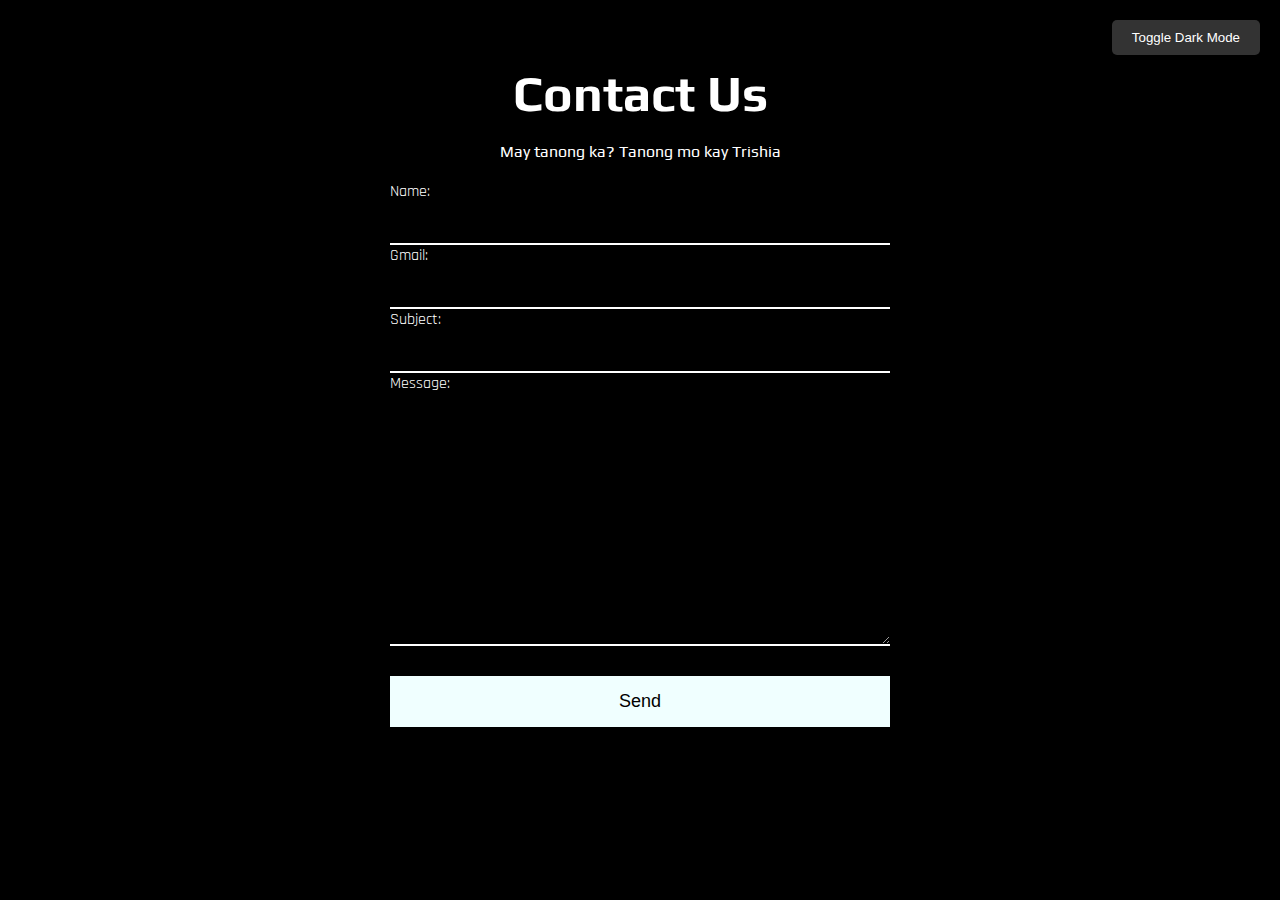
<file: contact.html>
<!DOCTYPE html>
<html lang="en">
    <head>
        <meta charset="UTF-8">
        <meta http-equiv="X-UA-Compatible" content="IE Edge">
        <meta name="viewport" content="width=device-width, initial-scale=1.0">
        <title>Contact</title>
        <link rel="preconnect" href="https://fonts.googleapis.com">
        <link rel="preconnect" href="https://fonts.gstatic.com" crossorigin>
        <link href="https://fonts.googleapis.com/css2?family=Arsenal&family=Play&family=Rajdhani:wght@400;500&family=Varela+Round&display=swap" rel="stylesheet">
        <link rel="stylesheet" href="contact.css">
    </head>
    <body>
        <!--button for the lights-->
        <button id="mode-toggle" class="mode-toggle">Toggle Dark Mode</button>
        <div class="container">
            <h1> Contact Us </h1>
            <p> May tanong ka? Tanong mo kay Trishia </p>
            <form action="mail.php" method="post">
                <label for="name">Name: </label>
                <input type="text" name="name" id="name" required>

                <label for="gmail">Gmail: </label>
                <input type="text" name="gmail" id="gmail" required>

                <label for="subject">Subject: </label>
                <input type="text" name="subject" id="subject" required>

                <label for="message">Message: </label>
                <textarea name="message" cols="30" rows="10" required></textarea>
                <input type="submit" value="Send" a href="contend.html">
            </form>
        </div>
        <!--script for lights-->
        <script>
            const toggleButton = document.getElementById('mode-toggle');
            const body = document.body;

            toggleButton.addEventListener('click', () => {
                body.classList.toggle('light-mode');

                // Change button text based on mode
                if (body.classList.contains('light-mode')) {
                    toggleButton.textContent = 'Dark Mode';
                } else {
                    toggleButton.textContent = 'Light Mode';
                }
            });
        </script>
    </body>
</html>
</file>
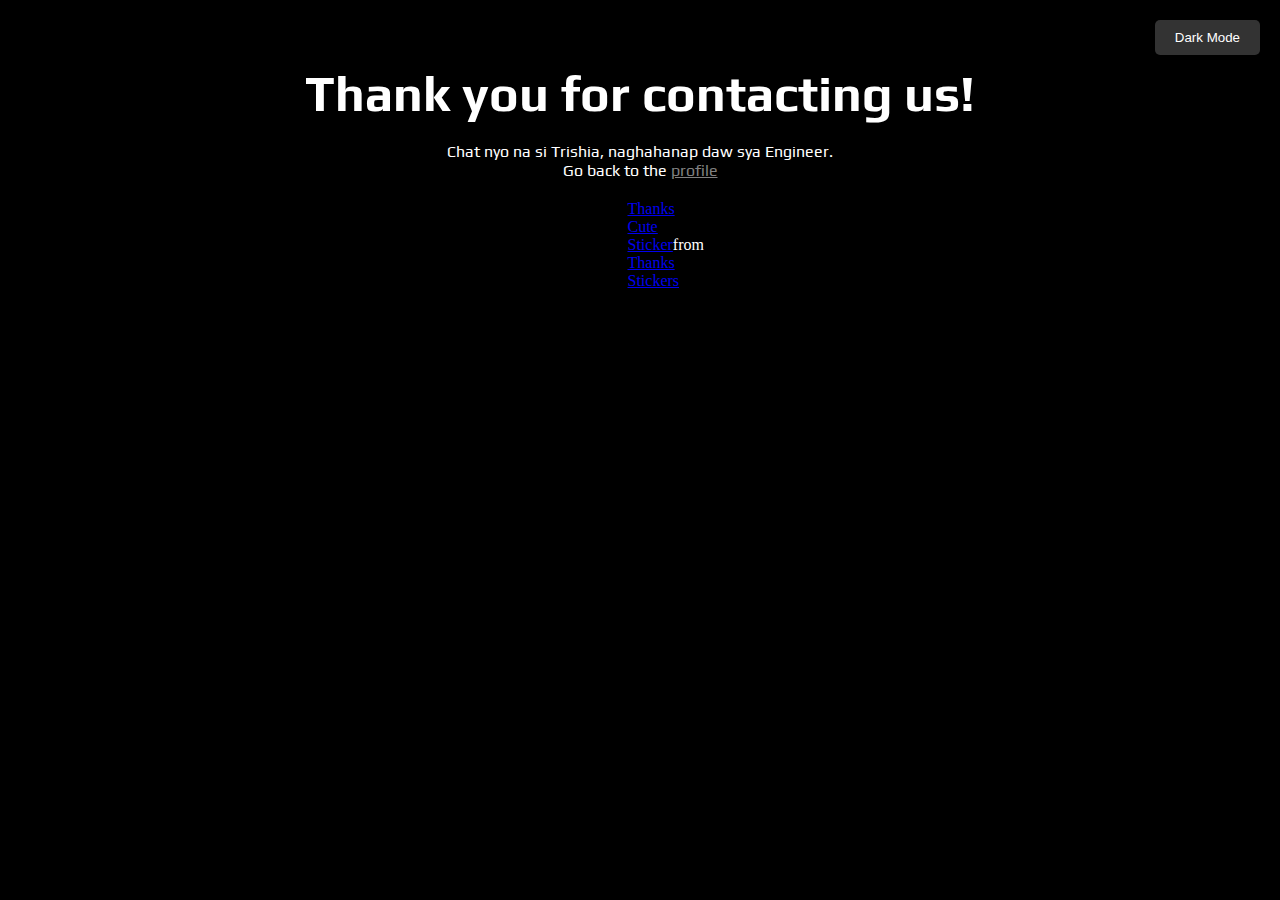
<file: contend.html>
<!DOCTYPE html>
<html lang="en">
    <head>
        <meta charset="UTF-8">
        <meta http-equiv="X-UA-Compatible" content="IE Edge">
        <meta name="viewport" content="width=device-width, initial-scale=1.0">
        <title>Contact</title>
        <link rel="preconnect" href="https://fonts.googleapis.com">
        <link rel="preconnect" href="https://fonts.gstatic.com" crossorigin>
        <link href="https://fonts.googleapis.com/css2?family=Arsenal&family=Play&family=Rajdhani:wght@400;500&family=Varela+Round&display=swap" rel="stylesheet">
        <link rel="stylesheet" href="contact.css">
        <button id="mode-toggle" class="mode-toggle">Dark Mode</button>
        <!--for GIF-->
        <style>
            .tenor-gif-embed {
                width: 25px; /* Make the GIF smaller */
                height: auto; /* Maintain aspect ratio */
                max-width: 25%; /* Ensure it doesn't exceed the container's width */
                display: block; /* Ensure it behaves as a block element */
                margin: 20px auto; /* Center the GIF horizontally and add space around it */
                border-radius: 50px;
            }
            /* Ensure container has enough padding */
            .container {
                padding-bottom: 20px; /* Add some padding at the bottom if needed */
            }
        </style>
    </head>
    <body>
        <div class="container">
            <h1> Thank you for contacting us! </h1>
            <p> Chat nyo na si Trishia, naghahanap daw sya Engineer. </p>
            <p class="back"> Go back to the <a href="index.html" style=color:grey font-weight: bold; >profile</a></p>
            <div class="tenor-gif-embed" data-postid="15561163" data-share-method="host" data-aspect-ratio="1.23552" data-width="100%">
                <a href="https://tenor.com/view/thanks-cute-thank-you-gif-15561163">Thanks Cute Sticker</a>from <a href="https://tenor.com/search/thanks-stickers">Thanks Stickers</a></div> <script type="text/javascript" async src="https://tenor.com/embed.js"></script>
        </div>
        <!--For lights-->
        <script>
            const toggleButton = document.getElementById('mode-toggle');
            const body = document.body;

            toggleButton.addEventListener('click', () => {
                body.classList.toggle('light-mode');

                // Change button text based on mode
                if (body.classList.contains('light-mode')) {
                    toggleButton.textContent = 'Dark Mode';
                } else {
                    toggleButton.textContent = 'Light Mode';
                }
            });
        </script>
    </body>
</html>
</file>
<file: contact.css>
*{
    margin: 0;
    padding: 0;
    box-sizing: border-box;
    
}

body{
    background: black;
    text-align: center;
    color: white;
    transition: background-color 0.3s, color 0.3s;
}

h1{
    font-family: 'Play', sans-serif;
    font-size: 50px;
    color: white;
    padding-bottom: 20px;
}

p{
    color: white;
    font-family: 'Play', sans-serif;
}

p.input,textarea,label{
    font-family: 'Rajdhani', sans-serif;
}

.container{
    max-width: 1320px;
    margin: 0 auto;
    padding: 5%;
}


form{
    max-width: 500px;
    margin: 0 auto;
    text-align: left;
    padding: 20px 0;
}

input, textarea, label{
    display: block;
    margin:0 auto;
    width: 100%;
    color: white;
}

input, textarea{
    background-color: transparent;
    border: 0;
    border-bottom: 2px solid #fff;
    color: white;
    font-size: 18px;
    padding: 10px;
}
input[type=submit]{
    background-color: azure;
    padding: 15px 0;
    color: black;
    font-size: 18px;
    border-bottom: none;
    margin-top: 30px;
    cursor: pointer;
    transition: all .3s ease-in-out;
}

input[type=submit]:hover{
    background: white;
    color: black;
}

input, textarea{
    color: white;
    font-size: 18px;
    padding: 10px;
}

input:focus, textarea:focus{
outline: 1px solid white;
}

body.light-mode{
    background: white;
    color: black;
}

body.light-mode h1,
body.light-mode p,
body.light-mode input,
body.light-mode textarea,
body.light-mode label {
    color: black;
}

body.light-mode input[type=submit] {
    background-color: black;
    color: white;
}

body.light-mode input[type=submit]:hover {
    background: black;
    color: white;
}

/* Toggle button styles */
.mode-toggle {
    position: fixed;
    top: 20px;
    right: 20px;
    padding: 10px 20px;
    background-color: #333;
    color: white;
    border: none;
    border-radius: 5px;
    cursor: pointer;
    transition: background-color 0.3s, color 0.3s;
    z-index: 1000;
}

.mode-toggle:hover {
    opacity: 0.8;
}

body.light-mode .mode-toggle {
    background-color: white;
    color: black;
}
</file>
